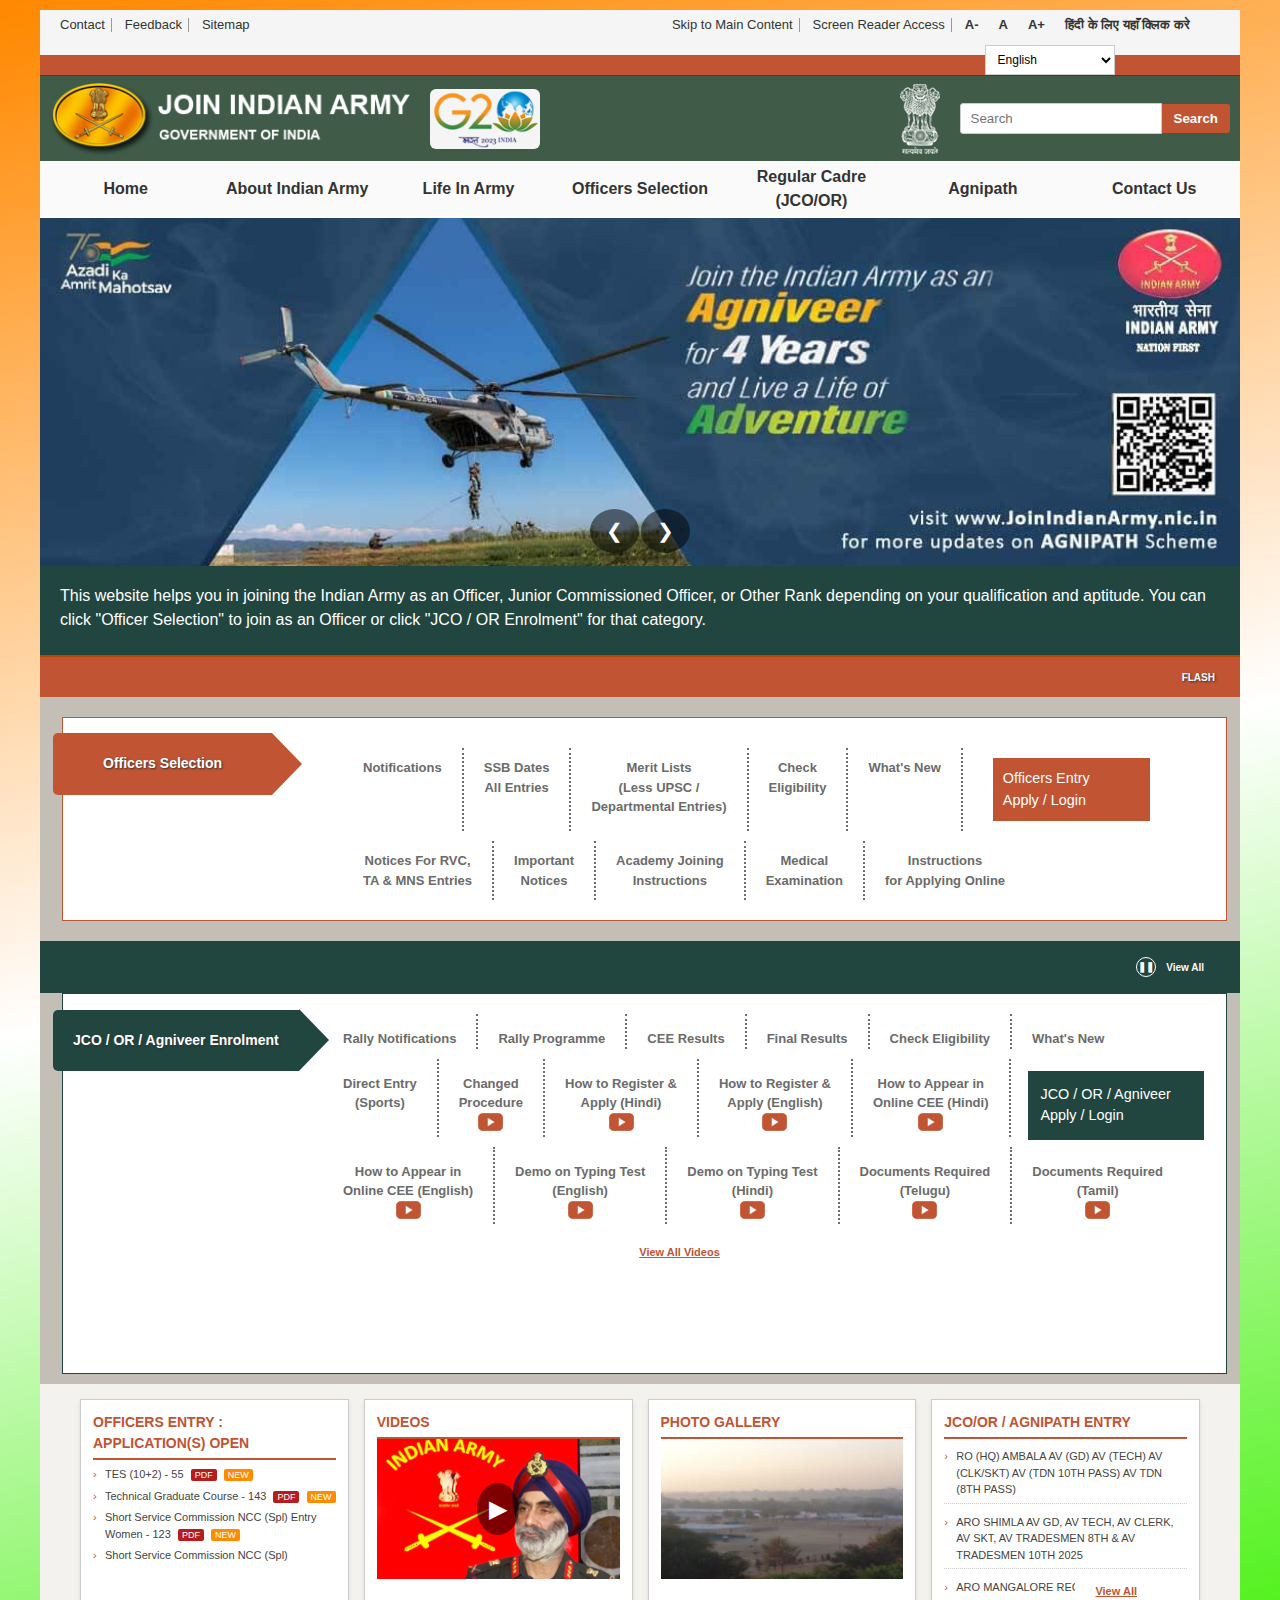
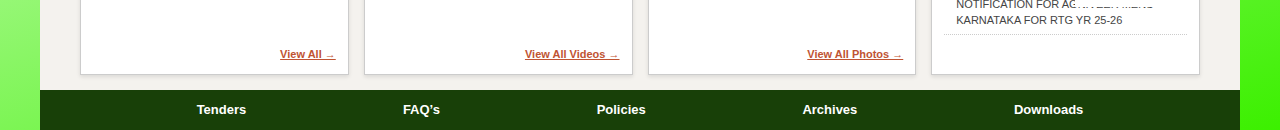
<file: index.html>
<!DOCTYPE html>
<html lang="en">
<head>
  <meta charset="UTF-8">
  <title>Join Indian Army</title>
  <link rel="stylesheet" href="./index.css">
  <script defer src="./index.js"></script>
</head>
<body>
  <div class="cont">
    <!-- ===== Top Bar ===== -->
    <div class="top-bar">
      <div class="left-links">
        <ul>
          <li>Contact</li>
          <li>Feedback</li>
          <li>Sitemap</li>
        </ul>
      </div>

      <div class="right-links">
        <ul>
          <li>Skip to Main Content</li>
          <li>Screen Reader Access</li>
          <li class="font-size no-divider">A-</li>
          <li class="font-size no-divider">A</li>
          <li class="font-size no-divider">A+</li>
          <li class="hindi-link no-divider">हिंदी के लिए यहाँ क्लिक करे</li>
        </ul>
      </div>
    </div>

    <!-- ===== Language Selector ===== -->
    <div class="language-select">
      <select>
        <option>English</option>
        <option>हिन्दी</option>
      </select>
    </div>

    <!-- ===== Header Banner ===== -->
    <div class="header-banner">
      <div class="banner-left">
        <img src="./images/armylogo.png" alt="Join Indian Army Logo" class="army-logo">
        <img src="../images/g-20-logo.png" alt="G20 Logo" class="g20">
      </div>

      <div class="banner-right">
        <img src="../images/emblem-logo.png" alt="Emblem Logo" class="emblem">
        <div class="search-container">
          <input type="text" placeholder="Search">
          <button>Search</button>
        </div>
      </div>
    </div>
<!-- ===== Navigation Bar ===== -->
<nav class="main-nav">
  <ul>
    <li><a href="#">Home</a></li>

    <li><a href="#">About Indian Army</a>
      <ul class="dropdown">
        <li><a href="#">How to Join</a></li>
        <li><a href="#">Gallantry Awards</a></li>
        <li><a href="#">The Ethos of Indian Army</a></li>
        <li><a href="#">Indian Army Site</a></li>
      </ul>
    </li>

    <li><a href="#">Life in Army</a>
      <ul class="dropdown">
        <li><a href="#">An Officer and A Gentleman</a></li>
        <li><a href="#">Live a Life Less Ordinary</a></li>
        <li><a href="#">Pay & Allowances for Officers</a></li>
        <li><a href="#">Pay & Allowances for JCO / OR as per 7th Pay Commission</a></li>
        <li><a href="#">What's New | Officers Selection</a></li>
      </ul>
    </li>

    <li><a href="#">Officers Selection</a>
      <ul class="dropdown">
        <li><a href="#">Entry Schemes Men</a></li>
        <li><a href="#">Entry Schemes Women</a></li>
        <li><a href="#">Medical Examination</a></li>
        <li><a href="#">Joining Instructions</a></li>
        <li><a href="#">Selection Centres ▸</a>
          <ul class="sub-dropdown">
            <li><a href="#">Selection Centre East, Allahabad</a></li>
            <li><a href="#">Selection Centre Central, Bhopal</a></li>
            <li><a href="#">Selection Centre South, Bangalore</a></li>
            <li><a href="#">Selection Centre North, Jalandhar</a></li>
          </ul>
        </li>
        <li><a href="#">Training Academies ▸</a>
          <ul class="sub-dropdown">
            <li><a href="#">NDA, Pune</a></li>
            <li><a href="#">IMA, Dehradun</a></li>
            <li><a href="#">OTA, Chennai</a></li>
            <li><a href="#">OTA, Gaya</a></li>
            <li><a href="#">CME, Pune</a></li>
            <li><a href="#">MCTE, Mhow</a></li>
            <li><a href="#">MCEME, Secunderabad</a></li>
          </ul>
        </li>
      </ul>
    

      <ul class="dropdown">
        <li><a href="#">Documents to be prepared before entering for Online Application</a></li>
        <li><a href="#">Important Notices</a></li>
        <li><a href="#">Military Nursing Service ▸</a>
          <ul class="sub-dropdown">
            <li><a href="#">Eligibility: Military Nursing Service</a></li>
          </ul>
        </li>
        <li><a href="#">Army Dental Corps ▸</a>
          <ul class="sub-dropdown">
            <li><a href="#">MERIT LIST SSC 2024</a></li>
            <li><a href="#">Army Dental Corps 2024</a></li>
            <li><a href="#">List of candidates shortlisted for interview SSC 2024</a></li>
          </ul>
        </li>
      </ul>
    </li>

    <li><a href="#">Regular Cadre (JCO/OR)</a>
      <ul class="dropdown">
        <li><a href="#">Eligibility</a></li>
        <li><a href="#">User Registration</a></li>
        <li><a href="#">Login / Apply Online</a></li>
        <li><a href="#">Rally Programme</a></li>
        <li><a href="#">Rally Notification</a></li>
        <li><a href="#">Online CEE Practice Test</a></li>
        <li><a href="#">Typing Test Practice</a></li>
        <li><a href="#">Eligibility Criteria for Regular Cadre</a></li>
      </ul>
    </li>

    <li><a href="#">Agnipath</a>
      <ul class="dropdown">
        <li><a href="#">Eligibility</a></li>
        <li><a href="#">User Registration</a></li>
        <li><a href="#">Eligibility Criteria for Agniveer Recruitment</a></li>
        <li><a href="#">Login In / Apply Online</a></li>
        <li><a href="#">Rally Programme</a></li>
        <li><a href="#">Rally Notification</a></li>
        <li><a href="#">Online CEE Practice Test</a></li>
        <li><a href="#">Typing Test Practice</a></li>
      </ul>
    </li>

    <li><a href="#">Contact Us</a></li>
  </ul>
</nav>


    <!-- ===== Slideshow Section ===== -->
    <div class="slideshow-container">
      <img id="image" src="./images/adventure.jpg" alt="Slideshow">
      <button class="prev" onclick="prevImage()">❮</button>
      <button class="next" onclick="nextImage()">❯</button>
    </div>

    <!-- ===== Intro Paragraph ===== -->
    <div class="para">
      <p>
        This website helps you in joining the Indian Army as an Officer, Junior Commissioned Officer, or Other Rank depending on your qualification and aptitude. 
        You can click "Officer Selection" to join as an Officer or click "JCO / OR Enrolment" for that category.
      </p>
    </div>
 <!-- ===== Flash News Scroller ===== -->
<div class="news-ticker">
  <div class="ticker-content">
    <p data-duplicate=" BSC NURSING COURSE 2025 FOR ADMISSION TO COLLEGES OF NURSING UNDER AFMS – THIRD ALLOTMENT LIST OF CANDIDATES HAS BEEN RELEASED. PDF | TES-55 COURSE: Online application for TES-55 course has been opened on 14 Oct 2025 at 1200 hrs and will close on 13 Nov 2025 at 1200 hrs. | REFER HON'BLE SUPREME COURT ORDER DATED 11 AUG 2025 REGARDING JAG ENTRY OF INDIAN ARMY. SELECTION AND INDUCTION OF JAG COURSES WILL HENCEFORTH BE DONE... PDF |">
      BSC NURSING COURSE 2025 FOR ADMISSION TO COLLEGES OF NURSING UNDER AFMS – THIRD ALLOTMENT LIST OF CANDIDATES HAS BEEN RELEASED. PDF | TES-55 COURSE: Online application for TES-55 course has been opened on 14 Oct 2025 at 1200 hrs and will close on 13 Nov 2025 at 1200 hrs. | REFER HON'BLE SUPREME COURT ORDER DATED 11 AUG 2025 REGARDING JAG ENTRY OF INDIAN ARMY. SELECTION AND INDUCTION OF JAG COURSES WILL HENCEFORTH BE DONE... PDF |
    </p>
  </div>
  <button class="flash-btn">FLASH</button>
</div>

    <!-- ===== Officer Selection Section ===== -->
    <div class="officer-section-bg">
      <div class="officer-selection-container">
        <div class="section-label">
          <span>Officers Selection</span>
          <div class="arrow"></div>
        </div>

        <div class="Officer-selection">
          <ul class="alignTop">
            <li><a href="#">Notifications</a></li>
            <li><a href="#">SSB Dates<br>All Entries</a></li>
            <li><a href="#">Merit Lists<br>(Less UPSC /<br> Departmental Entries)</a></li>
            <li><a href="#">Check<br>Eligibility</a></li>
            <li><a href="#">What's New</a></li>
            <li><a href="#" class="btnApply"><span class="applyLink">Officers Entry<br>Apply / Login</span></a></li>
          </ul>

          <ul class="alignBottom">
            <li><a href="#">Notices For RVC,<br>TA & MNS Entries</a></li>
            <li><a href="#">Important<br>Notices</a></li>
            <li><a href="#">Academy Joining<br>Instructions</a></li>
            <li><a href="#">Medical<br>Examination</a></li>
            <li><a href="#">Instructions<br>for Applying Online</a></li>
          </ul>
        </div>
      </div>
    </div>

 

    <!-- ===== Officer View All Section ===== -->
    <div class="officer-viewall-section">
      
      <button class="viewAllOfficerBtn">
        <span class="pause-icon"></span> View All
      </button>
    </div>


    <!-- ===== Enrolment Section ===== -->
    <div class="enrolment-section-bg">
      <div class="enrolment-container">
        <!-- Top green line -->
        <div class="top-green-line"></div>

        <!-- Section label -->
        <div class="section-label-green">
          <span>JCO / OR / Agniveer Enrolment</span>
          <div class="arrow"></div>
        </div>

        <!-- Main Enrolment Section -->
        <div class="Enrolment-selection">
          <!-- Line 1 -->
          <ul class="enrolment-line">
            <li><a href="#">Rally Notifications</a></li>
            <li><a href="#">Rally Programme</a></li>
            <li><a href="#">CEE Results</a></li>
            <li><a href="#">Final Results</a></li>
            <li><a href="#">Check Eligibility</a></li>
            <li><a href="#">What's New</a></li>
          </ul>

          <!-- Line 2 -->
          <ul class="enrolment-line">
            <li><a href="#">Direct Entry<br>(Sports)</a></li>
            <li><a href="#">Changed <br> Procedure <br><img src="../images/video-icon.png" alt=""></a></li>
            <li><a href="#">How to Register &<br>Apply (Hindi)<br><img src="../images/video-icon.png" alt=""></a></li>
            <li><a href="#">How to Register &<br>Apply (English)<br><img src="../images/video-icon.png" alt=""></a></li>
            <li><a href="#">How to Appear in<br>Online CEE (Hindi)<br><img src="../images/video-icon.png" alt=""></a></li>
            <li><a href="#" class="btnApplyGreen"><span class="applyLink">JCO / OR / Agniveer<br>Apply / Login</span></a></li>
          </ul>

          <!-- Line 3 -->
          <ul class="enrolment-line">
            <li><a href="#">How to Appear in<br>Online CEE (English)<br><img src="../images/video-icon.png" alt=""></a></li>
            <li><a href="#">Demo on Typing Test<br>(English)<br><img src="../images/video-icon.png" alt=""></a></li>
            <li><a href="#">Demo on Typing Test<br>(Hindi)<br><img src="../images/video-icon.png" alt=""></a></li>
            <li><a href="#">Documents Required<br>(Telugu)<br><img src="../images/video-icon.png" alt=""></a></li>
            <li><a href="#">Documents Required<br>(Tamil)<br><img src="../images/video-icon.png" alt=""></a></li>
          </ul>

          <button class="viewAllBtn">View All Videos</button>
        </div>
      </div>
    </div>

    <!-- ===== Section: Entry & Media ===== -->
<section class="entry-section">
  <div class="entry-card">
    <h3>Officers Entry : <span>Application(s) Open</span></h3>
    <ul>
      <li>TES (10+2) - 55 <span class="pdf">PDF</span> <span class="new">NEW</span></li>
      <li>Technical Graduate Course - 143 <span class="pdf">PDF</span> <span class="new">NEW</span></li>
      <li>Short Service Commission NCC (Spl) Entry Women - 123 <span class="pdf">PDF</span> <span class="new">NEW</span></li>
      <li>Short Service Commission NCC (Spl)</li>
    </ul>
    <a href="#" class="view-all">View All →</a>
  </div>

  <div class="entry-card">
    <h3>Videos</h3>
      <div class="video-thumb">
        <img id="videoThumb" src="images/videos/1_video-thumb.png" alt="Video">
        <div class="play-btn">▶</div>
      </div>
    <a href="#" class="view-all">View All Videos →</a>
  </div>

   <!-- ===== Slideshow Section ===== -->


  <div class="entry-card">
    <h3>Photo Gallery</h3>
    <div class="photo-thumb">
       <img id="photoThumb" src="images/photos/1.png" alt="Photo">
    </div>
    <a href="#" class="view-all">View All Photos →</a>
  </div>
<div class="entry-card">
  <h3>JCO/OR / AGNIPATH ENTRY</h3>
  
  <div class="scrolling-notifications">
    <ul>
      <li>RO (HQ) AMBALA AV (GD) AV (TECH) AV (CLK/SKT) AV (TDN 10TH PASS) AV TDN (8TH PASS)</li>
      <li>ARO SHIMLA AV GD, AV TECH, AV CLERK, AV SKT, AV TRADESMEN 8TH & AV TRADESMEN 10TH 2025</li>
      <li>ARO MANGALORE RECT RALLY NOTIFICATION FOR AGNIVEER MENS KARNATAKA FOR RTG YR 25-26</li>
      <li>ZRO CHENNAI NOTIFICATION FOR AGNIVEER WMP RECRUITING YEAR 2025-26</li>
      <li>NOTIFICATION RECRUITING OFFICE (HQ) CHENNAI FOR AGNIVEER FOR RECRUITMENT YEAR 2025-26</li>
      <li>AGNIVEER ARMY RECRUITMENT NOTIFICATION ARO SECUNDERABAD</li>
      <li>GRD GHOOM RALLY NOTIFICATION 2025-26</li>
      <li>IRO DELHI RECRUITMENT NOTIFICATION FOR AGNIVEER INTAKE (WOMEN CMP) 2025-26</li>
      <li>ZRO JAIPUR AGNIVEER WOMEN MP NOTIFICATION 2025-26</li>
      <li>ZRO JAIPUR, ARO JODHPUR AGNIVEER GD, TECH, CLK/SKT, TDN 10TH AND 8TH PASS</li>
      <li>ZRO JAIPUR, ARO KOTA AGNIVEER GD, TECH, CLK/SKT, TDN 10TH AND 8TH PASS</li>
      <li>RALLY NOTIFICATION ZRO JALANDHAR, ARO LUDHIANA FOR THE RTG YR 2025-26</li>
      <li>ARO BERHAMPORE WB AGNIVEER MALE ALL CATEGORY RECRUITMENT NOTIFICATION 2025-26</li>
      <li>ARO SILIGURI WB AGNIVEER MALE ALL CATEGORY RECRUITMENT NOTIFICATION 2025-26</li>
      <li>ARO VARANASI RECRUITMENT NOTIFICATION FOR AGNIVEER MEN 2025-26</li>
      <li>RECRUITMENT NOTIFICATION ARMY RECRUITING OFFICE KOLHAPUR 2025-26</li>
      <li>FINAL RALLY NOTIFICATION (MEN) 2025-26 BY ARO RANGAPAHAR (MANIPUR)</li>
    </ul>
  </div>

  <button class="viewAllBtn">View All</button>
</div>

</section>

<!-- ===== Bottom Green Navigation Bar ===== -->
<nav class="bottom-nav">
  <a href="#">Tenders</a>
  <a href="#">FAQ’s</a>
  <a href="#">Policies</a>
  <a href="#">Archives</a>
  <a href="#">Downloads</a>
</nav>

  </div>
</body>
</html>
</file>
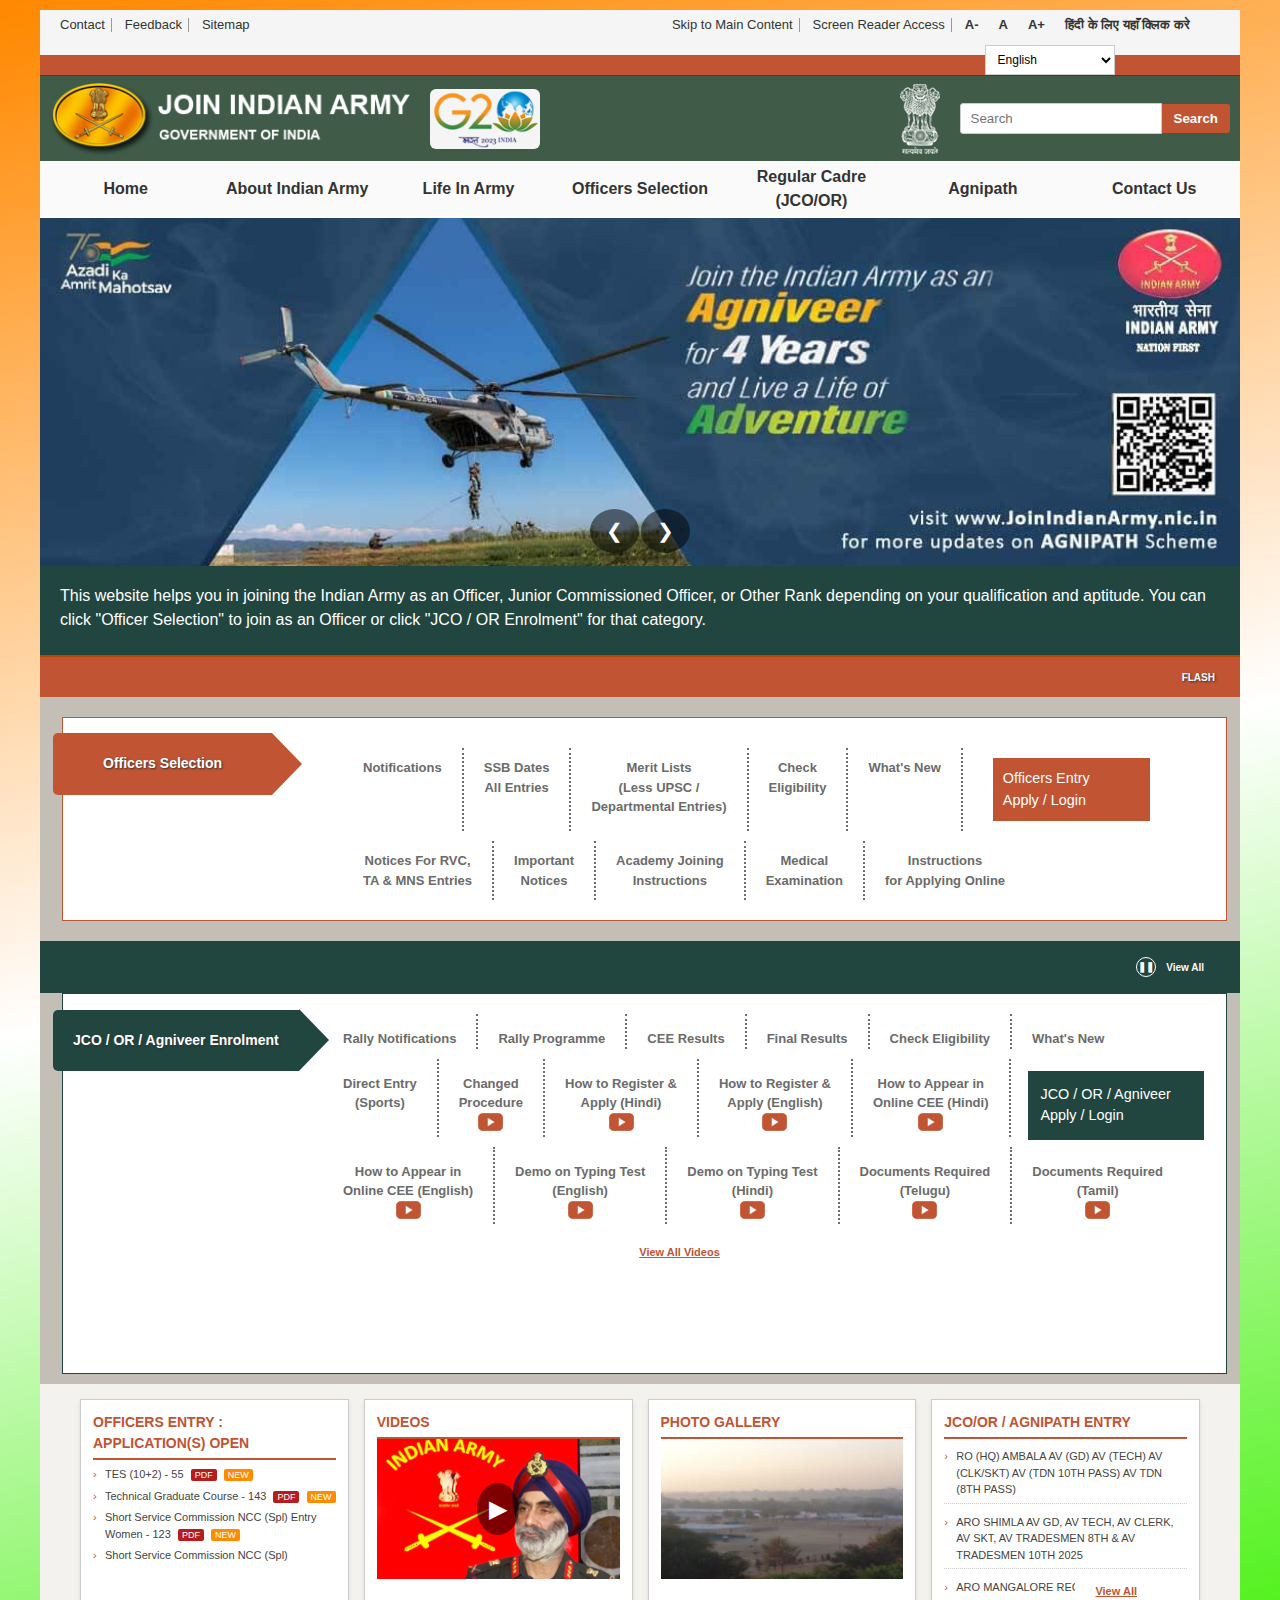
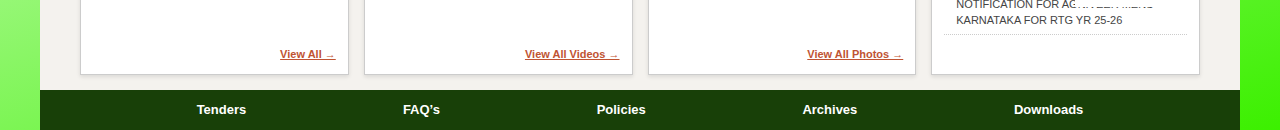
<file: joinIndianArmy/html/joinIndianArmy.html>
<!DOCTYPE html>
<html lang="en">
<head>
  <meta charset="UTF-8">
  <title>Join Indian Army</title>
  <link rel="stylesheet" href="../css/joinIndianArmy.css">
  <script defer src="../javaScript/joinIndianArmyJS.js"></script>
</head>
<body>
  <div class="cont">
    <!-- ===== Top Bar ===== -->
    <div class="top-bar">
      <div class="left-links">
        <ul>
          <li>Contact</li>
          <li>Feedback</li>
          <li>Sitemap</li>
        </ul>
      </div>

      <div class="right-links">
        <ul>
          <li>Skip to Main Content</li>
          <li>Screen Reader Access</li>
          <li class="font-size no-divider">A-</li>
          <li class="font-size no-divider">A</li>
          <li class="font-size no-divider">A+</li>
          <li class="hindi-link no-divider">हिंदी के लिए यहाँ क्लिक करे</li>
        </ul>
      </div>
    </div>

    <!-- ===== Language Selector ===== -->
    <div class="language-select">
      <select>
        <option>English</option>
        <option>हिन्दी</option>
      </select>
    </div>

    <!-- ===== Header Banner ===== -->
    <div class="header-banner">
      <div class="banner-left">
        <img src="../images/armylogo.png" alt="Join Indian Army Logo" class="army-logo">
        <img src="../images/g-20-logo.png" alt="G20 Logo" class="g20">
      </div>

      <div class="banner-right">
        <img src="../images/emblem-logo.png" alt="Emblem Logo" class="emblem">
        <div class="search-container">
          <input type="text" placeholder="Search">
          <button>Search</button>
        </div>
      </div>
    </div>
<!-- ===== Navigation Bar ===== -->
<nav class="main-nav">
  <ul>
    <li><a href="#">Home</a></li>

    <li><a href="#">About Indian Army</a>
      <ul class="dropdown">
        <li><a href="#">How to Join</a></li>
        <li><a href="#">Gallantry Awards</a></li>
        <li><a href="#">The Ethos of Indian Army</a></li>
        <li><a href="#">Indian Army Site</a></li>
      </ul>
    </li>

    <li><a href="#">Life in Army</a>
      <ul class="dropdown">
        <li><a href="#">An Officer and A Gentleman</a></li>
        <li><a href="#">Live a Life Less Ordinary</a></li>
        <li><a href="#">Pay & Allowances for Officers</a></li>
        <li><a href="#">Pay & Allowances for JCO / OR as per 7th Pay Commission</a></li>
        <li><a href="#">What's New | Officers Selection</a></li>
      </ul>
    </li>

    <li><a href="#">Officers Selection</a>
      <ul class="dropdown">
        <li><a href="#">Entry Schemes Men</a></li>
        <li><a href="#">Entry Schemes Women</a></li>
        <li><a href="#">Medical Examination</a></li>
        <li><a href="#">Joining Instructions</a></li>
        <li><a href="#">Selection Centres ▸</a>
          <ul class="sub-dropdown">
            <li><a href="#">Selection Centre East, Allahabad</a></li>
            <li><a href="#">Selection Centre Central, Bhopal</a></li>
            <li><a href="#">Selection Centre South, Bangalore</a></li>
            <li><a href="#">Selection Centre North, Jalandhar</a></li>
          </ul>
        </li>
        <li><a href="#">Training Academies ▸</a>
          <ul class="sub-dropdown">
            <li><a href="#">NDA, Pune</a></li>
            <li><a href="#">IMA, Dehradun</a></li>
            <li><a href="#">OTA, Chennai</a></li>
            <li><a href="#">OTA, Gaya</a></li>
            <li><a href="#">CME, Pune</a></li>
            <li><a href="#">MCTE, Mhow</a></li>
            <li><a href="#">MCEME, Secunderabad</a></li>
          </ul>
        </li>
      </ul>
    

      <ul class="dropdown">
        <li><a href="#">Documents to be prepared before entering for Online Application</a></li>
        <li><a href="#">Important Notices</a></li>
        <li><a href="#">Military Nursing Service ▸</a>
          <ul class="sub-dropdown">
            <li><a href="#">Eligibility: Military Nursing Service</a></li>
          </ul>
        </li>
        <li><a href="#">Army Dental Corps ▸</a>
          <ul class="sub-dropdown">
            <li><a href="#">MERIT LIST SSC 2024</a></li>
            <li><a href="#">Army Dental Corps 2024</a></li>
            <li><a href="#">List of candidates shortlisted for interview SSC 2024</a></li>
          </ul>
        </li>
      </ul>
    </li>

    <li><a href="#">Regular Cadre (JCO/OR)</a>
      <ul class="dropdown">
        <li><a href="#">Eligibility</a></li>
        <li><a href="#">User Registration</a></li>
        <li><a href="#">Login / Apply Online</a></li>
        <li><a href="#">Rally Programme</a></li>
        <li><a href="#">Rally Notification</a></li>
        <li><a href="#">Online CEE Practice Test</a></li>
        <li><a href="#">Typing Test Practice</a></li>
        <li><a href="#">Eligibility Criteria for Regular Cadre</a></li>
      </ul>
    </li>

    <li><a href="#">Agnipath</a>
      <ul class="dropdown">
        <li><a href="#">Eligibility</a></li>
        <li><a href="#">User Registration</a></li>
        <li><a href="#">Eligibility Criteria for Agniveer Recruitment</a></li>
        <li><a href="#">Login In / Apply Online</a></li>
        <li><a href="#">Rally Programme</a></li>
        <li><a href="#">Rally Notification</a></li>
        <li><a href="#">Online CEE Practice Test</a></li>
        <li><a href="#">Typing Test Practice</a></li>
      </ul>
    </li>

    <li><a href="#">Contact Us</a></li>
  </ul>
</nav>


    <!-- ===== Slideshow Section ===== -->
    <div class="slideshow-container">
      <img id="image" src="../images/adventure.jpg" alt="Slideshow">
      <button class="prev" onclick="prevImage()">❮</button>
      <button class="next" onclick="nextImage()">❯</button>
    </div>

    <!-- ===== Intro Paragraph ===== -->
    <div class="para">
      <p>
        This website helps you in joining the Indian Army as an Officer, Junior Commissioned Officer, or Other Rank depending on your qualification and aptitude. 
        You can click "Officer Selection" to join as an Officer or click "JCO / OR Enrolment" for that category.
      </p>
    </div>
 <!-- ===== Flash News Scroller ===== -->
<div class="news-ticker">
  <div class="ticker-content">
    <p data-duplicate=" BSC NURSING COURSE 2025 FOR ADMISSION TO COLLEGES OF NURSING UNDER AFMS – THIRD ALLOTMENT LIST OF CANDIDATES HAS BEEN RELEASED. PDF | TES-55 COURSE: Online application for TES-55 course has been opened on 14 Oct 2025 at 1200 hrs and will close on 13 Nov 2025 at 1200 hrs. | REFER HON'BLE SUPREME COURT ORDER DATED 11 AUG 2025 REGARDING JAG ENTRY OF INDIAN ARMY. SELECTION AND INDUCTION OF JAG COURSES WILL HENCEFORTH BE DONE... PDF |">
      BSC NURSING COURSE 2025 FOR ADMISSION TO COLLEGES OF NURSING UNDER AFMS – THIRD ALLOTMENT LIST OF CANDIDATES HAS BEEN RELEASED. PDF | TES-55 COURSE: Online application for TES-55 course has been opened on 14 Oct 2025 at 1200 hrs and will close on 13 Nov 2025 at 1200 hrs. | REFER HON'BLE SUPREME COURT ORDER DATED 11 AUG 2025 REGARDING JAG ENTRY OF INDIAN ARMY. SELECTION AND INDUCTION OF JAG COURSES WILL HENCEFORTH BE DONE... PDF |
    </p>
  </div>
  <button class="flash-btn">FLASH</button>
</div>

    <!-- ===== Officer Selection Section ===== -->
    <div class="officer-section-bg">
      <div class="officer-selection-container">
        <div class="section-label">
          <span>Officers Selection</span>
          <div class="arrow"></div>
        </div>

        <div class="Officer-selection">
          <ul class="alignTop">
            <li><a href="#">Notifications</a></li>
            <li><a href="#">SSB Dates<br>All Entries</a></li>
            <li><a href="#">Merit Lists<br>(Less UPSC /<br> Departmental Entries)</a></li>
            <li><a href="#">Check<br>Eligibility</a></li>
            <li><a href="#">What's New</a></li>
            <li><a href="#" class="btnApply"><span class="applyLink">Officers Entry<br>Apply / Login</span></a></li>
          </ul>

          <ul class="alignBottom">
            <li><a href="#">Notices For RVC,<br>TA & MNS Entries</a></li>
            <li><a href="#">Important<br>Notices</a></li>
            <li><a href="#">Academy Joining<br>Instructions</a></li>
            <li><a href="#">Medical<br>Examination</a></li>
            <li><a href="#">Instructions<br>for Applying Online</a></li>
          </ul>
        </div>
      </div>
    </div>

 

    <!-- ===== Officer View All Section ===== -->
    <div class="officer-viewall-section">
      
      <button class="viewAllOfficerBtn">
        <span class="pause-icon"></span> View All
      </button>
    </div>


    <!-- ===== Enrolment Section ===== -->
    <div class="enrolment-section-bg">
      <div class="enrolment-container">
        <!-- Top green line -->
        <div class="top-green-line"></div>

        <!-- Section label -->
        <div class="section-label-green">
          <span>JCO / OR / Agniveer Enrolment</span>
          <div class="arrow"></div>
        </div>

        <!-- Main Enrolment Section -->
        <div class="Enrolment-selection">
          <!-- Line 1 -->
          <ul class="enrolment-line">
            <li><a href="#">Rally Notifications</a></li>
            <li><a href="#">Rally Programme</a></li>
            <li><a href="#">CEE Results</a></li>
            <li><a href="#">Final Results</a></li>
            <li><a href="#">Check Eligibility</a></li>
            <li><a href="#">What's New</a></li>
          </ul>

          <!-- Line 2 -->
          <ul class="enrolment-line">
            <li><a href="#">Direct Entry<br>(Sports)</a></li>
            <li><a href="#">Changed <br> Procedure <br><img src="../images/video-icon.png" alt=""></a></li>
            <li><a href="#">How to Register &<br>Apply (Hindi)<br><img src="../images/video-icon.png" alt=""></a></li>
            <li><a href="#">How to Register &<br>Apply (English)<br><img src="../images/video-icon.png" alt=""></a></li>
            <li><a href="#">How to Appear in<br>Online CEE (Hindi)<br><img src="../images/video-icon.png" alt=""></a></li>
            <li><a href="#" class="btnApplyGreen"><span class="applyLink">JCO / OR / Agniveer<br>Apply / Login</span></a></li>
          </ul>

          <!-- Line 3 -->
          <ul class="enrolment-line">
            <li><a href="#">How to Appear in<br>Online CEE (English)<br><img src="../images/video-icon.png" alt=""></a></li>
            <li><a href="#">Demo on Typing Test<br>(English)<br><img src="../images/video-icon.png" alt=""></a></li>
            <li><a href="#">Demo on Typing Test<br>(Hindi)<br><img src="../images/video-icon.png" alt=""></a></li>
            <li><a href="#">Documents Required<br>(Telugu)<br><img src="../images/video-icon.png" alt=""></a></li>
            <li><a href="#">Documents Required<br>(Tamil)<br><img src="../images/video-icon.png" alt=""></a></li>
          </ul>

          <button class="viewAllBtn">View All Videos</button>
        </div>
      </div>
    </div>

    <!-- ===== Section: Entry & Media ===== -->
<section class="entry-section">
  <div class="entry-card">
    <h3>Officers Entry : <span>Application(s) Open</span></h3>
    <ul>
      <li>TES (10+2) - 55 <span class="pdf">PDF</span> <span class="new">NEW</span></li>
      <li>Technical Graduate Course - 143 <span class="pdf">PDF</span> <span class="new">NEW</span></li>
      <li>Short Service Commission NCC (Spl) Entry Women - 123 <span class="pdf">PDF</span> <span class="new">NEW</span></li>
      <li>Short Service Commission NCC (Spl)</li>
    </ul>
    <a href="#" class="view-all">View All →</a>
  </div>

  <div class="entry-card">
    <h3>Videos</h3>
    <div class="video-thumb">
      <img src="../images/videos/1_video-thumb.png" alt="Video">
      <div class="play-btn">▶</div>
    </div>
    <a href="#" class="view-all">View All Videos →</a>
  </div>

  <div class="entry-card">
    <h3>Photo Gallery</h3>
    <div class="photo-thumb">
      <img src="../images/photos/1.png" alt="Photo">
    </div>
    <a href="#" class="view-all">View All Photos →</a>
  </div>
<div class="entry-card">
  <h3>JCO/OR / AGNIPATH ENTRY</h3>
  
  <div class="scrolling-notifications">
    <ul>
      <li>RO (HQ) AMBALA AV (GD) AV (TECH) AV (CLK/SKT) AV (TDN 10TH PASS) AV TDN (8TH PASS)</li>
      <li>ARO SHIMLA AV GD, AV TECH, AV CLERK, AV SKT, AV TRADESMEN 8TH & AV TRADESMEN 10TH 2025</li>
      <li>ARO MANGALORE RECT RALLY NOTIFICATION FOR AGNIVEER MENS KARNATAKA FOR RTG YR 25-26</li>
      <li>ZRO CHENNAI NOTIFICATION FOR AGNIVEER WMP RECRUITING YEAR 2025-26</li>
      <li>NOTIFICATION RECRUITING OFFICE (HQ) CHENNAI FOR AGNIVEER FOR RECRUITMENT YEAR 2025-26</li>
      <li>AGNIVEER ARMY RECRUITMENT NOTIFICATION ARO SECUNDERABAD</li>
      <li>GRD GHOOM RALLY NOTIFICATION 2025-26</li>
      <li>IRO DELHI RECRUITMENT NOTIFICATION FOR AGNIVEER INTAKE (WOMEN CMP) 2025-26</li>
      <li>ZRO JAIPUR AGNIVEER WOMEN MP NOTIFICATION 2025-26</li>
      <li>ZRO JAIPUR, ARO JODHPUR AGNIVEER GD, TECH, CLK/SKT, TDN 10TH AND 8TH PASS</li>
      <li>ZRO JAIPUR, ARO KOTA AGNIVEER GD, TECH, CLK/SKT, TDN 10TH AND 8TH PASS</li>
      <li>RALLY NOTIFICATION ZRO JALANDHAR, ARO LUDHIANA FOR THE RTG YR 2025-26</li>
      <li>ARO BERHAMPORE WB AGNIVEER MALE ALL CATEGORY RECRUITMENT NOTIFICATION 2025-26</li>
      <li>ARO SILIGURI WB AGNIVEER MALE ALL CATEGORY RECRUITMENT NOTIFICATION 2025-26</li>
      <li>ARO VARANASI RECRUITMENT NOTIFICATION FOR AGNIVEER MEN 2025-26</li>
      <li>RECRUITMENT NOTIFICATION ARMY RECRUITING OFFICE KOLHAPUR 2025-26</li>
      <li>FINAL RALLY NOTIFICATION (MEN) 2025-26 BY ARO RANGAPAHAR (MANIPUR)</li>
    </ul>
  </div>

  <button class="viewAllBtn">View All</button>
</div>

</section>

<!-- ===== Bottom Green Navigation Bar ===== -->
<nav class="bottom-nav">
  <a href="#">Tenders</a>
  <a href="#">FAQ’s</a>
  <a href="#">Policies</a>
  <a href="#">Archives</a>
  <a href="#">Downloads</a>
</nav>

  </div>
</body>
</html>
</file>
<file: index.css>
/* ===== Page Background ===== */
html, body {
  height: max-content;
  margin: 0;
  font-family: Arial, Helvetica, sans-serif;
  background: linear-gradient(165deg, rgba(255,136,0,1) 0%, rgba(255,255,255,1) 50%, rgba(60,240,0,1) 100%);
}
.cont {
  margin: 0 auto;
  max-width: 1200px;
  padding: 0 20px;
  line-height: 1.5;
}
/* ===== Top Bar ===== */
.top-bar {
  margin-top: 10px ;
  background-color: #f5f5f5;
  height: 45px;
  display: flex;
  justify-content: space-between;
  align-items: normal;
  padding: -0px 40px;
  border-bottom: 20px solid  #c05433;
}

.top-bar ul {
  list-style: none;
  margin-left: -30px;
  margin-top: 5px;
  padding: 0;
  display: flex;
  align-items: center;
}

.top-bar ul li {
  margin: 0 10px;
  position: relative;
  cursor: pointer;
  color: #333;
  font-size: small;
}

.top-bar ul li:not(:last-child):not(.no-divider)::after {
  content: "";
  position: absolute;
  right: -7px;
  top: 50%;
  transform: translateY(-50%);
  height: 14px;
  width: 1px;
  background-color: #999;
}

.top-bar ul li:hover {
  text-decoration: underline;
  color: #c05433;
}

.font-size, .hindi-link {
  font-size: 14px;
  font-weight: bold;
}

/* ===== Language Select ===== */
.language-select {
  position: absolute;
  top: 45px;
  left: 82%;
  transform: translateX(-50%);
  z-index: auto;
}

.language-select select {
  padding: 6px 60px 6px 8px;
  border: 1px solid #ccc;
  background-color: white;
  cursor: pointer;
  font-size: 12px;
  text-align: left;
}

/* ===== Header Banner ===== */
.header-banner {
  background-color: #405c48;
  display: flex;
  justify-content: space-between;
  align-items: center;
  padding: 5px 10px;
  color: white;
  border-top: 1px solid #2f4637;
}

.banner-left {
  display: flex;
  align-items: center;
}

.army-logo {
  height: 75px;
  margin-right: 20px;
}

.g20 {
  height: 60px;
  background-color: #f5f5f5;
  border-radius: 6px;
}

.banner-right {
  display: flex;
  align-items: center;
  gap: 20px;
}

.emblem {
  height: 70px;
  border-radius: 6px;
}

.search-container {
  display: flex;
  align-items: center;
}

.search-container input {
  padding: 7px 10px;
  border: 1px solid #ccc;
  border-radius: 3px 0 0 3px;
  outline: none;
  width: 180px;
}

.search-container button {
  padding: 7px 12px;
  background-color: #c05433;
  color: white;
  border: none;
  border-radius: 0 3px 3px 0;
  cursor: pointer;
  font-weight: bold;
}

.search-container button:hover {
  background-color:  #c05433;
}








/* ===== MAIN NAVIGATION BAR ===== */
.main-nav {
  position: relative;
  width: 100%;
  background-color: #FAFAFA;
  display: flex;
  justify-content: center;
  align-items: center;
  height: 55px;
  z-index: 1000;

  
  box-sizing: border-box;
}

/* Navigation List */
.main-nav ul {
  list-style: none;
  margin: 0;
  padding: 0;
  display: flex;
  justify-content: space-evenly; /* evenly distributed */
  align-items: center;
  width: 100%; /* full-width alignment */
}

/* Nav Items */
.main-nav > ul > li {
  position: relative;
  flex: 1; /* equal width for each item */
  text-align: center;
}

/* Nav Links */
.main-nav a {
  color: #333;
  text-decoration: none;
  display: block;
  padding: 16px 0;
  font-weight: 600;
  font-size: 16px; /* slightly larger font */
  text-transform: capitalize;
  border-radius: 4px;
  transition: all 0.3s ease;
}

/* Hover Effect on Main Links */
.main-nav > ul > li:hover > a {
  background-color: #8D3419;
  color: #fff;
}

/* ===== DROPDOWN MENU ===== */
.dropdown {
  position: absolute;
  top: 100%; /* appears directly below main item */
  left: 0;
  width: 100%; /* perfectly matches parent width */
  background-color: #8D3419;
  border-top: 3px solid #8D3419;
  border-radius: 0 0 6px 6px;
  box-shadow: 0 3px 10px rgba(0, 0, 0, 0.1);
  display: none; /* hidden by default */
  flex-direction: column;
  opacity: 0;
  visibility: hidden;
  transition: opacity 0.25s ease, visibility 0.25s ease;
  z-index: 999;
}

/* Dropdown Items */
.dropdown a {
  padding: 12px 0;
  color: #333;
  font-size: 14px;
  font-weight: 500;
  display: block;
  transition: all 0.3s ease;
}

/* Hover effect inside dropdown */
.dropdown a:hover {
  background-color: #AE4424;
  color: #fff;
}

/* Show Dropdown on Hover */
.main-nav li:hover > .dropdown {
  display: flex;
  opacity: 1;
  visibility: visible;
}

/* ===== RESPONSIVE NAVIGATION ===== */
@media (max-width: 900px) {
  .main-nav {
    flex-direction: column;
    height: auto;
  }

  .main-nav ul {
    flex-direction: column;
    width: 100%;
  }

  .main-nav li {
    width: 100%;
  }

  .main-nav a {
    padding: 14px 15px;
    text-align: left;
  }

  .dropdown {
    position: static;
    box-shadow: none;
    border: none;
    opacity: 1;
    visibility: visible;
    display: none;
  }

  .main-nav li:hover > .dropdown {
    display: block;
  }
}










/* ===== SLIDESHOW SECTION ===== */
.slideshow-container {
  width: 100%;
  height: 350px;
  overflow: hidden;
  position: relative;
  background-color: #f5f5f5;
  border-top: 2px solid #fff;
  box-sizing: border-box;
}

.slideshow-container img {
  width: 100%;
  height: 100%;
  object-fit: cover;
  transition: opacity 1s ease-in-out;
  cursor: pointer;
}

/* Slideshow Arrows */
.prev,
.next {
  position: absolute;
  top: 90%;
  transform: translateY(-50%);
  background-color: rgba(0, 0, 0, 0.5);
  color: white;
  border: none;
  padding: 10px 16px;
  cursor: pointer;
  border-radius: 50%;
  font-size: 20px;
  user-select: none;
  transition: background-color 0.3s;
}

.prev:hover,
.next:hover {
  background-color: rgba(0, 0, 0, 0.8);
}

.prev {
  left: 550px;
}

.next {
  right: 550px;
}

/* Responsive slideshow */
@media (max-width: 768px) {
  .slideshow-container {
    height: 220px;
  }

  .prev,
  .next {
    padding: 8px 12px;
    font-size: 16px;
  }
}


/* ===== Base & Utility Styles ===== */
.para {
  background-color: #21463f;;
  height: 85px;
  color: white;
  padding: 2px 2px 2px 20px;
  font-size: 16px;
  line-height: 1.5;
  position: relative;
  
}

/* ===== Flash News Scroller ===== */
.news-ticker {
  display: flex;
  align-items: center;
  justify-content: space-between;
  background: #c05433; /* orange shade */
  color: white;
  overflow: hidden;
  position: relative;
  height: 40px;
  border-top: 2px solid #b54700;
  padding: 0 15px;
}

/* ===== Scrolling News Text ===== */
.ticker-content {
  flex: 1;
  overflow: hidden;
  white-space: nowrap;
  position: relative;
}

.ticker-content p {
  display: inline-block;
  padding-left: 100%;
  animation: scroll-left 60s linear infinite;
  margin: 0;
  font-size: 13px;
}

/* Duplicate for seamless scroll */
.ticker-content p::after {
  content: attr(data-duplicate);
  padding-left: 80px;
}

/* Smooth continuous scroll */
@keyframes scroll-left {
  0% {
    transform: translateX(0);
  }
  100% {
    transform: translateX(-50%);
  }
}

/* Pause on hover */
.ticker-content:hover p {
  animation-play-state: paused;
}

/* ===== Flash Button (Right-aligned) ===== */
.flash-btn {
  background: none;
  border: none;
  color: #fff;
  font-weight: bold;
  font-size: 10px;
  cursor: pointer;
  padding: 0 10px;
  text-shadow: 1px 1px 2px #333;
  flex-shrink: 0; /* keeps it fixed on right */
}

.flash-btn:hover {
  text-decoration: underline;
}

/* ===== Responsive ===== */
@media (max-width: 768px) {
  .news-ticker {
    flex-direction: column;
    align-items: flex-start;
    height: auto;
    padding: 10px;
  }

  .flash-btn {
    align-self: flex-end;
    margin-top: 5px;
  }

  .ticker-content p {
    font-size: 12px;
    animation-duration: 40s;
  }
}


/* ===== Outer biscuit background ===== */
.officer-section-bg {
  background-color: #c3bfb6; /* biscuit color */
  padding: 20px 20px 20px 10px; /* removed extra bottom padding */
}

/* ===== Inner white container ===== */
.officer-selection-container {
  background-color: #fff;
  width: 90%;
  position: relative;
  margin-left: 12px; /* shift container to the right */
  padding-top: 20px;
  padding-right: 0px;
  padding-bottom: 20px; /* no extra space at bottom */
  padding-left: 110px;
  border: 1px solid #c05433;   /* ✅ thin gray border on all sides */
   /* ensures clean bottom edge */
}

/* ===== Orange arrow label ===== */
.section-label {
  position: absolute;
  top: 15px;
  left: -10px;
  display: flex;
  justify-content: flex-start;
  
}

.section-label span {
  background-color:  #c05433;
  color: #fff;
  padding: 20px 50px;
  font-weight: bold;
  font-size: 14px;
  border-top-left-radius: 5px;
  border-bottom-left-radius: 5px;
  text-shadow: 1px 1px 2px #333;
}

.section-label .arrow {
  width: 0;
  height: 0;
  border-top: 31px solid transparent;
  border-bottom: 31px solid transparent;
  border-left: 30px solid  #c05433;
}

/* ===== Officer Selection Section ===== */
.Officer-selection {
  text-align: center;
  font-family: Arial, sans-serif;
  margin: 0px 10px 0px 80px; /* removed top & bottom margins to avoid extra space */
  padding: 0px 10px 0px 80px ;
}

/* ===== Shared styles for both lists ===== */
.Officer-selection ul {
  display: flex;
  flex-wrap: nowrap; 
  justify-content: flex-start;
  list-style: none;
  margin: 10px 0 0 10px; /* replaces transform for layout-safe lift */
  padding: 0;
}

/* ===== List items ===== */
.Officer-selection ul li {
  padding: 10px 20px;
  border-right: 2px dotted #6e6c6c; /* dotted line only right side */
  font-weight: bold;
  font-size: 13px;
  color: #a2a0a0;
  white-space: nowrap;
  font-size: small;
}

.Officer-selection ul li:last-child {
  border-right: none;
}

/* ===== Links styling ===== */
.Officer-selection ul li a {
  text-decoration: none;
  color: #6b6b6b;
  display: block;
  transition: 0.3s;
}

.Officer-selection ul li a:hover {
  color:   #c05433;
  text-decoration: underline;
}

/* ===== Apply / Login Button (right next to “What’s New”) ===== */
.btnApply {
  background-color:   #c05433;
  color: white;
  padding: 10px 60px 10px 10px;
  text-align: left;
  font-weight: bold;
  display: inline-block;
  margin-left: 10px; /* right beside What's New */
  font-size: large;
}

.btnApply .applyLink {
  display: block;
  font-size: 0.8em;
  font-weight: normal;
  color: white;
}

/* ===== Bottom list styling (same as top) ===== */
.alignBottom {
  margin-top: 15px;
}

/* ===== Officer View All Button (Simple, with pause icon) ===== */
.officer-viewall-section {
  position: relative;
  top: 0;
  right: 0;
  z-index: 10;
  background-color:#21463f;; /* same biscuit background */
  display: flex;
  justify-content: flex-end;
  align-items: center;
  padding: 15px 30px; /* reduced vertical padding */
  margin: 0;
}

.viewAllOfficerBtn {
  background: none;
  color: #fbfbfb;
  border: none;
  font-weight: bold;
  font-size: 10px;
  cursor: pointer;
  display: flex;
  align-items: center;
  gap: 5px;
}

.viewAllOfficerBtn::before {
  content: "❚❚"; /* pause symbol */
  display: flex;
  justify-content: center;
  align-items: center;
  width: 18px;
  height: 18px;
  border-radius: 50%;
  border: 1px solid #ffffff;
  font-size: 10px;
  line-height: 1;
  color: #ffffff;
  background: transparent;
  transition: all 0.3s ease;
  font-size: 10px;
}

.viewAllOfficerBtn:hover {
  text-decoration: underline;
}

/* ===== Responsive ===== */
@media (max-width: 768px) {
  .Officer-selection ul {
    flex-wrap: wrap;
    justify-content: center;
    margin-left: 0;
  }

  .Officer-selection ul li {
    border-right: none;
    border-bottom: 2px dotted #6e6c6c;
    width: 100%;
    text-align: center;
  }

  .Officer-selection ul li:last-child {
    border-bottom: none;
  }

  .officer-selection-container {
    margin-left: 0;
    width: 95%;
  }

  .section-label {
    position: relative;
    left: 0;
    margin-bottom: 15px;
  }

  .officer-viewall-section {
    justify-content: center;
    padding: 10px;
  }
}


/* ===== Outer biscuit background ===== */
.enrolment-section-bg {
  background-color: #c3bfb6;
  padding: 0px 20px 10px 10px;
  margin: 0px  ;
  display: flex;
  justify-content: flex-start;
 
}

/* ===== Inner white container ===== */
.enrolment-container {
  background-color: #fff;
  width: 90%;
  padding: 20px 10px 50px 100px;
  position: relative;
  border: 1px solid #21463f;   
  margin-left: 12px; 
}

/* ===== Green arrow label ===== */
.section-label-green {
  position: absolute;
  top: 15px;
  left: -10px;
  display: flex;
  align-items: center;
}

.section-label-green span {
  background-color:#21463f;;
  color: #fff;
  padding: 20px 20px;
  font-weight: bold;
  font-size: 14px;
  border-top-left-radius: 5px;
  border-bottom-left-radius: 5px;
  text-shadow: 1px 1px 2px #333;
}

.section-label-green .arrow {
  width: 0;
  height: 0;
  border-top: 31px solid transparent;
  border-bottom: 31px solid transparent;
  border-left: 30px solid #21463f;;
}

/* ===== Enrolment Selection Section ===== */
.Enrolment-selection {
  text-align: center;
  font-family: Arial, sans-serif;
  margin-top: 60px;
  margin-left: 40px;
}

/* ===== List container ===== */
.enrolment-line {
  display: flex;
  flex-wrap: nowrap;
  justify-content: flex-start;
  list-style: none;
  padding-bottom:  h3gew22qs0px;
  margin: 0 0 10px 80px; /* same right offset as officer section */
  transform: translateY(-60px); /* move slightly higher */
}

/* ===== List items ===== */
.enrolment-line li {
  padding: 15px 20px -0px 20px;
  border-right: 2px dotted #6e6c6c;
  font-weight: bold;
  font-size: small;
  color: #a2a0a0;
  white-space: nowrap;
}

.enrolment-line li:last-child {
  border-right: none;
}

/* ===== Link styling ===== */
.enrolment-line li a {
  text-decoration: none;
  color: #6b6b6b;
  display: block;
  transition: 0.3s;
}

.enrolment-line li a:hover {
  color: #bf5910;
  text-decoration: underline;
}

/* ===== Apply / Login Button (Green version) ===== */
.btnApplyGreen {
  background-color: #21463f;;
  color: white;
  padding: 10px 30px 10px 10px;
  text-align: left;
  font-weight: bold;
  display: inline-block;
  margin-left: 0px;
  font-size: large;
  position: relative;
  box-shadow: 0 0 0 3px #21463f;; /* thick border effect */
}



.btnApplyGreen .applyLink {
  display: block;
  font-size: 0.8em;
  font-weight: normal;
  color: white;
}


.viewAllBtn {
  position: absolute;
  bottom: 55px;           /* near top green border */
  right: 30px;         /* align it to the right edge */
  background-color: #21463f;;
  color: white;
  font-weight: bold;
  border: none;
  padding: 10px 20px;
  cursor: pointer;
  font-size: 12px;

  

}

.viewAllBtn:hover {
  background-color: #dd591c;
 
}

/* ===== Responsive ===== */
@media (max-width: 768px) {
  .enrolment-line {
    flex-wrap: wrap;
    justify-content: center;
    transform: none;
    margin-left: 0;
  }

  .enrolment-line li {
    border-right: none;
    border-bottom: 2px dotted #c05433;
    width: 100%;
    text-align: center;
  }

  .enrolment-line li:last-child {
    border-bottom: none;
  }

  .enrolment-container {
    margin-left: 0;
    width: 95%;
  }

  .section-label-green {
    position: relative;
    left: 0;
    margin-bottom: 15px;
  }

  
  .viewAllBtn {
    width: 80%;
  }

}










/* ===== Container for all cards ===== */
.entry-section {
  display: grid;
  grid-template-columns: repeat(4, 1fr);
  gap: 15px;
  background: #f4f2ee;
  padding: 15px 40px;
  font-family: Arial, sans-serif;
}

/* ===== Each Card ===== */
.entry-card {
  background: #fff;
  border: 1px solid #ccc;
  box-shadow: 0 2px 4px rgba(0,0,0,0.1);
  padding: 12px;
  display: flex;
  flex-direction: column;
  justify-content: flex-start;
  height: 250px;
  position: relative;
  transition: transform 0.2s ease, box-shadow 0.2s ease;
}

.entry-card:hover {
  transform: translateY(-3px);
  box-shadow: 0 4px 10px rgba(0,0,0,0.15);
}

/* ===== Headings ===== */
.entry-card h3 {
  font-size: 14px;
  margin: 0;
  color: #c05433;
  border-bottom: 2px solid #c05433;
  padding-bottom: 4px;
  text-transform: uppercase;
}

/* ===== Normal Lists ===== */
.entry-card ul {
  list-style: none;
  padding: 0;
  margin: 6px 0 0 0;
  flex: 1;
}

.entry-card ul li {
  font-size: 11px;
  color: #444;
  position: relative;
  padding-left: 12px;
  margin-bottom: 5px;
}

.entry-card ul li::before {
  content: "›";
  position: absolute;
  left: 0;
  color: #c05433;
}

/* ===== PDF / NEW Tags ===== */
.pdf, .new {
  padding: 1px 4px;
  font-size: 9px;
  border-radius: 2px;
  margin-left: 4px;
  color: #fff;
}

.pdf { background: #b71c1c; }
.new { background: #ff8c00; }

/* ===== View All Button ===== */
.view-all, .viewAllBtn{
  display: inline-block;
  color: #c05433;
  font-weight: bold;
  font-size: 11px;
  text-decoration: underline;
  background: none;
  border: none;
  cursor: pointer;
  align-self: flex-end;
  margin-top: auto;
  padding-top: 4px;
  background: #fff; /* ✅ white background below scroller */
  z-index: 2;
  position: relative;
}


.view-all:hover,
.viewAllBtn:hover {
  color: #21463f ;
}

/* ===== Video / Photo Thumbnails ===== */
.video-thumb, .photo-thumb {
  position: relative;
  width: 100%;
  height: 140px;
  overflow: hidden;
  border-radius: 0px;
}

.video-thumb img, .photo-thumb img {
  width: 100%;
  height: 100%;
  object-fit: fill;
}

.play-btn {
  position: absolute;
  top: 50%;
  left: 50%;
  transform: translate(-50%, -50%);
  font-size: 24px;
  color: white;
  background: rgba(0, 0, 0, 0.5);
  border-radius: 50%;
  padding: 8px 12px;
}

/* ===== Scrolling Notifications (Last Card) ===== */
.scrolling-notifications {
  flex: 1;
  overflow: hidden;
  position: relative;
  background: #fff;
  margin-top: 4px; /* ✅ reduced top gap */
}

.scrolling-notifications ul {
  list-style: none;
  margin: 0;
  padding: 0;
  animation: scroll-up 30s linear infinite;
}

.scrolling-notifications li {
  font-size: 11px;
  color: #444;
  padding: 5px 4px;
  border-bottom: 1px dotted #ccc;
  background: #fff;
}

/* Pause on hover */
.scrolling-notifications:hover ul {
  animation-play-state: paused;
}

/* Smooth vertical scroll */
@keyframes scroll-up {
  0% { transform: translateY(00%); }
  100% { transform: translateY(-100%); }
}

/* ===== Bottom Green Navigation ===== */
.bottom-nav {
  background: #184008;
  display: flex;
  justify-content: space-evenly;
  align-items: center;
  padding: 10px 0;
  flex-wrap: wrap;
}

.bottom-nav a {
  color: #fff;
  font-weight: bold;
  text-decoration: none;
  font-size: 13px;
  transition: 0.2s;
}

.bottom-nav a:hover {
  text-decoration: underline;
  color: #ffb84d;
}

/* ===== Responsive ===== */
@media (max-width: 1002px) {
  .entry-section {
    grid-template-columns: repeat(3, 1fr);
  }
}

@media (max-width: 600px) {
  .entry-section {
    grid-template-columns: 1fr;
    padding: 15px;
  }

  .entry-card {
    height: auto;
  }

  .bottom-nav {
    flex-direction: column;
    gap: 15px;
  }
}
</file>
<file: joinIndianArmy/css/joinIndianArmy.css>
/* ===== Page Background ===== */
html, body {
  height: max-content;
  margin: 0;
  font-family: Arial, Helvetica, sans-serif;
  background: linear-gradient(165deg, rgba(255,136,0,1) 0%, rgba(255,255,255,1) 50%, rgba(60,240,0,1) 100%);
}
.cont {
  margin: 0 auto;
  max-width: 1200px;
  padding: 0 20px;
  line-height: 1.5;
}
/* ===== Top Bar ===== */
.top-bar {
  margin-top: 10px ;
  background-color: #f5f5f5;
  height: 45px;
  display: flex;
  justify-content: space-between;
  align-items: normal;
  padding: -0px 40px;
  border-bottom: 20px solid  #c05433;
}

.top-bar ul {
  list-style: none;
  margin-left: -30px;
  margin-top: 5px;
  padding: 0;
  display: flex;
  align-items: center;
}

.top-bar ul li {
  margin: 0 10px;
  position: relative;
  cursor: pointer;
  color: #333;
  font-size: small;
}

.top-bar ul li:not(:last-child):not(.no-divider)::after {
  content: "";
  position: absolute;
  right: -7px;
  top: 50%;
  transform: translateY(-50%);
  height: 14px;
  width: 1px;
  background-color: #999;
}

.top-bar ul li:hover {
  text-decoration: underline;
  color: #c05433;
}

.font-size, .hindi-link {
  font-size: 14px;
  font-weight: bold;
}

/* ===== Language Select ===== */
.language-select {
  position: absolute;
  top: 45px;
  left: 82%;
  transform: translateX(-50%);
  z-index: auto;
}

.language-select select {
  padding: 6px 60px 6px 8px;
  border: 1px solid #ccc;
  background-color: white;
  cursor: pointer;
  font-size: 12px;
  text-align: left;
}

/* ===== Header Banner ===== */
.header-banner {
  background-color: #405c48;
  display: flex;
  justify-content: space-between;
  align-items: center;
  padding: 5px 10px;
  color: white;
  border-top: 1px solid #2f4637;
}

.banner-left {
  display: flex;
  align-items: center;
}

.army-logo {
  height: 75px;
  margin-right: 20px;
}

.g20 {
  height: 60px;
  background-color: #f5f5f5;
  border-radius: 6px;
}

.banner-right {
  display: flex;
  align-items: center;
  gap: 20px;
}

.emblem {
  height: 70px;
  border-radius: 6px;
}

.search-container {
  display: flex;
  align-items: center;
}

.search-container input {
  padding: 7px 10px;
  border: 1px solid #ccc;
  border-radius: 3px 0 0 3px;
  outline: none;
  width: 180px;
}

.search-container button {
  padding: 7px 12px;
  background-color: #c05433;
  color: white;
  border: none;
  border-radius: 0 3px 3px 0;
  cursor: pointer;
  font-weight: bold;
}

.search-container button:hover {
  background-color:  #c05433;
}








/* ===== MAIN NAVIGATION BAR ===== */
.main-nav {
  position: relative;
  width: 100%;
  background-color: #FAFAFA;
  display: flex;
  justify-content: center;
  align-items: center;
  height: 55px;
  z-index: 1000;

  
  box-sizing: border-box;
}

/* Navigation List */
.main-nav ul {
  list-style: none;
  margin: 0;
  padding: 0;
  display: flex;
  justify-content: space-evenly; /* evenly distributed */
  align-items: center;
  width: 100%; /* full-width alignment */
}

/* Nav Items */
.main-nav > ul > li {
  position: relative;
  flex: 1; /* equal width for each item */
  text-align: center;
}

/* Nav Links */
.main-nav a {
  color: #333;
  text-decoration: none;
  display: block;
  padding: 16px 0;
  font-weight: 600;
  font-size: 16px; /* slightly larger font */
  text-transform: capitalize;
  border-radius: 4px;
  transition: all 0.3s ease;
}

/* Hover Effect on Main Links */
.main-nav > ul > li:hover > a {
  background-color: #8D3419;
  color: #fff;
}

/* ===== DROPDOWN MENU ===== */
.dropdown {
  position: absolute;
  top: 100%; /* appears directly below main item */
  left: 0;
  width: 100%; /* perfectly matches parent width */
  background-color: #8D3419;
  border-top: 3px solid #8D3419;
  border-radius: 0 0 6px 6px;
  box-shadow: 0 3px 10px rgba(0, 0, 0, 0.1);
  display: none; /* hidden by default */
  flex-direction: column;
  opacity: 0;
  visibility: hidden;
  transition: opacity 0.25s ease, visibility 0.25s ease;
  z-index: 999;
}

/* Dropdown Items */
.dropdown a {
  padding: 12px 0;
  color: #333;
  font-size: 14px;
  font-weight: 500;
  display: block;
  transition: all 0.3s ease;
}

/* Hover effect inside dropdown */
.dropdown a:hover {
  background-color: #AE4424;
  color: #fff;
}

/* Show Dropdown on Hover */
.main-nav li:hover > .dropdown {
  display: flex;
  opacity: 1;
  visibility: visible;
}

/* ===== RESPONSIVE NAVIGATION ===== */
@media (max-width: 900px) {
  .main-nav {
    flex-direction: column;
    height: auto;
  }

  .main-nav ul {
    flex-direction: column;
    width: 100%;
  }

  .main-nav li {
    width: 100%;
  }

  .main-nav a {
    padding: 14px 15px;
    text-align: left;
  }

  .dropdown {
    position: static;
    box-shadow: none;
    border: none;
    opacity: 1;
    visibility: visible;
    display: none;
  }

  .main-nav li:hover > .dropdown {
    display: block;
  }
}










/* ===== SLIDESHOW SECTION ===== */
.slideshow-container {
  width: 100%;
  height: 350px;
  overflow: hidden;
  position: relative;
  background-color: #f5f5f5;
  border-top: 2px solid #fff;
  box-sizing: border-box;
}

.slideshow-container img {
  width: 100%;
  height: 100%;
  object-fit: cover;
  transition: opacity 1s ease-in-out;
  cursor: pointer;
}

/* Slideshow Arrows */
.prev,
.next {
  position: absolute;
  top: 90%;
  transform: translateY(-50%);
  background-color: rgba(0, 0, 0, 0.5);
  color: white;
  border: none;
  padding: 10px 16px;
  cursor: pointer;
  border-radius: 50%;
  font-size: 20px;
  user-select: none;
  transition: background-color 0.3s;
}

.prev:hover,
.next:hover {
  background-color: rgba(0, 0, 0, 0.8);
}

.prev {
  left: 550px;
}

.next {
  right: 550px;
}

/* Responsive slideshow */
@media (max-width: 768px) {
  .slideshow-container {
    height: 220px;
  }

  .prev,
  .next {
    padding: 8px 12px;
    font-size: 16px;
  }
}


/* ===== Base & Utility Styles ===== */
.para {
  background-color: #21463f;;
  height: 85px;
  color: white;
  padding: 2px 2px 2px 20px;
  font-size: 16px;
  line-height: 1.5;
  position: relative;
  
}

/* ===== Flash News Scroller ===== */
.news-ticker {
  display: flex;
  align-items: center;
  justify-content: space-between;
  background: #c05433; /* orange shade */
  color: white;
  overflow: hidden;
  position: relative;
  height: 40px;
  border-top: 2px solid #b54700;
  padding: 0 15px;
}

/* ===== Scrolling News Text ===== */
.ticker-content {
  flex: 1;
  overflow: hidden;
  white-space: nowrap;
  position: relative;
}

.ticker-content p {
  display: inline-block;
  padding-left: 100%;
  animation: scroll-left 60s linear infinite;
  margin: 0;
  font-size: 13px;
}

/* Duplicate for seamless scroll */
.ticker-content p::after {
  content: attr(data-duplicate);
  padding-left: 80px;
}

/* Smooth continuous scroll */
@keyframes scroll-left {
  0% {
    transform: translateX(0);
  }
  100% {
    transform: translateX(-50%);
  }
}

/* Pause on hover */
.ticker-content:hover p {
  animation-play-state: paused;
}

/* ===== Flash Button (Right-aligned) ===== */
.flash-btn {
  background: none;
  border: none;
  color: #fff;
  font-weight: bold;
  font-size: 10px;
  cursor: pointer;
  padding: 0 10px;
  text-shadow: 1px 1px 2px #333;
  flex-shrink: 0; /* keeps it fixed on right */
}

.flash-btn:hover {
  text-decoration: underline;
}

/* ===== Responsive ===== */
@media (max-width: 768px) {
  .news-ticker {
    flex-direction: column;
    align-items: flex-start;
    height: auto;
    padding: 10px;
  }

  .flash-btn {
    align-self: flex-end;
    margin-top: 5px;
  }

  .ticker-content p {
    font-size: 12px;
    animation-duration: 40s;
  }
}


/* ===== Outer biscuit background ===== */
.officer-section-bg {
  background-color: #c3bfb6; /* biscuit color */
  padding: 20px 20px 20px 10px; /* removed extra bottom padding */
}

/* ===== Inner white container ===== */
.officer-selection-container {
  background-color: #fff;
  width: 90%;
  position: relative;
  margin-left: 12px; /* shift container to the right */
  padding-top: 20px;
  padding-right: 0px;
  padding-bottom: 20px; /* no extra space at bottom */
  padding-left: 110px;
  border: 1px solid #c05433;   /* ✅ thin gray border on all sides */
   /* ensures clean bottom edge */
}

/* ===== Orange arrow label ===== */
.section-label {
  position: absolute;
  top: 15px;
  left: -10px;
  display: flex;
  justify-content: flex-start;
  
}

.section-label span {
  background-color:  #c05433;
  color: #fff;
  padding: 20px 50px;
  font-weight: bold;
  font-size: 14px;
  border-top-left-radius: 5px;
  border-bottom-left-radius: 5px;
  text-shadow: 1px 1px 2px #333;
}

.section-label .arrow {
  width: 0;
  height: 0;
  border-top: 31px solid transparent;
  border-bottom: 31px solid transparent;
  border-left: 30px solid  #c05433;
}

/* ===== Officer Selection Section ===== */
.Officer-selection {
  text-align: center;
  font-family: Arial, sans-serif;
  margin: 0px 10px 0px 80px; /* removed top & bottom margins to avoid extra space */
  padding: 0px 10px 0px 80px ;
}

/* ===== Shared styles for both lists ===== */
.Officer-selection ul {
  display: flex;
  flex-wrap: nowrap; 
  justify-content: flex-start;
  list-style: none;
  margin: 10px 0 0 10px; /* replaces transform for layout-safe lift */
  padding: 0;
}

/* ===== List items ===== */
.Officer-selection ul li {
  padding: 10px 20px;
  border-right: 2px dotted #6e6c6c; /* dotted line only right side */
  font-weight: bold;
  font-size: 13px;
  color: #a2a0a0;
  white-space: nowrap;
  font-size: small;
}

.Officer-selection ul li:last-child {
  border-right: none;
}

/* ===== Links styling ===== */
.Officer-selection ul li a {
  text-decoration: none;
  color: #6b6b6b;
  display: block;
  transition: 0.3s;
}

.Officer-selection ul li a:hover {
  color:   #c05433;
  text-decoration: underline;
}

/* ===== Apply / Login Button (right next to “What’s New”) ===== */
.btnApply {
  background-color:   #c05433;
  color: white;
  padding: 10px 60px 10px 10px;
  text-align: left;
  font-weight: bold;
  display: inline-block;
  margin-left: 10px; /* right beside What's New */
  font-size: large;
}

.btnApply .applyLink {
  display: block;
  font-size: 0.8em;
  font-weight: normal;
  color: white;
}

/* ===== Bottom list styling (same as top) ===== */
.alignBottom {
  margin-top: 15px;
}

/* ===== Officer View All Button (Simple, with pause icon) ===== */
.officer-viewall-section {
  position: relative;
  top: 0;
  right: 0;
  z-index: 10;
  background-color:#21463f;; /* same biscuit background */
  display: flex;
  justify-content: flex-end;
  align-items: center;
  padding: 15px 30px; /* reduced vertical padding */
  margin: 0;
}

.viewAllOfficerBtn {
  background: none;
  color: #fbfbfb;
  border: none;
  font-weight: bold;
  font-size: 10px;
  cursor: pointer;
  display: flex;
  align-items: center;
  gap: 5px;
}

.viewAllOfficerBtn::before {
  content: "❚❚"; /* pause symbol */
  display: flex;
  justify-content: center;
  align-items: center;
  width: 18px;
  height: 18px;
  border-radius: 50%;
  border: 1px solid #ffffff;
  font-size: 10px;
  line-height: 1;
  color: #ffffff;
  background: transparent;
  transition: all 0.3s ease;
  font-size: 10px;
}

.viewAllOfficerBtn:hover {
  text-decoration: underline;
}

/* ===== Responsive ===== */
@media (max-width: 768px) {
  .Officer-selection ul {
    flex-wrap: wrap;
    justify-content: center;
    margin-left: 0;
  }

  .Officer-selection ul li {
    border-right: none;
    border-bottom: 2px dotted #6e6c6c;
    width: 100%;
    text-align: center;
  }

  .Officer-selection ul li:last-child {
    border-bottom: none;
  }

  .officer-selection-container {
    margin-left: 0;
    width: 95%;
  }

  .section-label {
    position: relative;
    left: 0;
    margin-bottom: 15px;
  }

  .officer-viewall-section {
    justify-content: center;
    padding: 10px;
  }
}


/* ===== Outer biscuit background ===== */
.enrolment-section-bg {
  background-color: #c3bfb6;
  padding: 0px 20px 10px 10px;
  margin: 0px  ;
  display: flex;
  justify-content: flex-start;
 
}

/* ===== Inner white container ===== */
.enrolment-container {
  background-color: #fff;
  width: 90%;
  padding: 20px 10px 50px 100px;
  position: relative;
  border: 1px solid #21463f;   
  margin-left: 12px; 
}

/* ===== Green arrow label ===== */
.section-label-green {
  position: absolute;
  top: 15px;
  left: -10px;
  display: flex;
  align-items: center;
}

.section-label-green span {
  background-color:#21463f;;
  color: #fff;
  padding: 20px 20px;
  font-weight: bold;
  font-size: 14px;
  border-top-left-radius: 5px;
  border-bottom-left-radius: 5px;
  text-shadow: 1px 1px 2px #333;
}

.section-label-green .arrow {
  width: 0;
  height: 0;
  border-top: 31px solid transparent;
  border-bottom: 31px solid transparent;
  border-left: 30px solid #21463f;;
}

/* ===== Enrolment Selection Section ===== */
.Enrolment-selection {
  text-align: center;
  font-family: Arial, sans-serif;
  margin-top: 60px;
  margin-left: 40px;
}

/* ===== List container ===== */
.enrolment-line {
  display: flex;
  flex-wrap: nowrap;
  justify-content: flex-start;
  list-style: none;
  padding-bottom:  h3gew22qs0px;
  margin: 0 0 10px 80px; /* same right offset as officer section */
  transform: translateY(-60px); /* move slightly higher */
}

/* ===== List items ===== */
.enrolment-line li {
  padding: 15px 20px -0px 20px;
  border-right: 2px dotted #6e6c6c;
  font-weight: bold;
  font-size: small;
  color: #a2a0a0;
  white-space: nowrap;
}

.enrolment-line li:last-child {
  border-right: none;
}

/* ===== Link styling ===== */
.enrolment-line li a {
  text-decoration: none;
  color: #6b6b6b;
  display: block;
  transition: 0.3s;
}

.enrolment-line li a:hover {
  color: #bf5910;
  text-decoration: underline;
}

/* ===== Apply / Login Button (Green version) ===== */
.btnApplyGreen {
  background-color: #21463f;;
  color: white;
  padding: 10px 30px 10px 10px;
  text-align: left;
  font-weight: bold;
  display: inline-block;
  margin-left: 0px;
  font-size: large;
  position: relative;
  box-shadow: 0 0 0 3px #21463f;; /* thick border effect */
}



.btnApplyGreen .applyLink {
  display: block;
  font-size: 0.8em;
  font-weight: normal;
  color: white;
}


.viewAllBtn {
  position: absolute;
  bottom: 55px;           /* near top green border */
  right: 30px;         /* align it to the right edge */
  background-color: #21463f;;
  color: white;
  font-weight: bold;
  border: none;
  padding: 10px 20px;
  cursor: pointer;
  font-size: 12px;

  

}

.viewAllBtn:hover {
  background-color: #dd591c;
 
}

/* ===== Responsive ===== */
@media (max-width: 768px) {
  .enrolment-line {
    flex-wrap: wrap;
    justify-content: center;
    transform: none;
    margin-left: 0;
  }

  .enrolment-line li {
    border-right: none;
    border-bottom: 2px dotted #c05433;
    width: 100%;
    text-align: center;
  }

  .enrolment-line li:last-child {
    border-bottom: none;
  }

  .enrolment-container {
    margin-left: 0;
    width: 95%;
  }

  .section-label-green {
    position: relative;
    left: 0;
    margin-bottom: 15px;
  }

  
  .viewAllBtn {
    width: 80%;
  }

}










/* ===== Container for all cards ===== */
.entry-section {
  display: grid;
  grid-template-columns: repeat(4, 1fr);
  gap: 15px;
  background: #f4f2ee;
  padding: 15px 40px;
  font-family: Arial, sans-serif;
}

/* ===== Each Card ===== */
.entry-card {
  background: #fff;
  border: 1px solid #ccc;
  box-shadow: 0 2px 4px rgba(0,0,0,0.1);
  padding: 12px;
  display: flex;
  flex-direction: column;
  justify-content: flex-start;
  height: 250px;
  position: relative;
  transition: transform 0.2s ease, box-shadow 0.2s ease;
}

.entry-card:hover {
  transform: translateY(-3px);
  box-shadow: 0 4px 10px rgba(0,0,0,0.15);
}

/* ===== Headings ===== */
.entry-card h3 {
  font-size: 14px;
  margin: 0;
  color: #c05433;
  border-bottom: 2px solid #c05433;
  padding-bottom: 4px;
  text-transform: uppercase;
}

/* ===== Normal Lists ===== */
.entry-card ul {
  list-style: none;
  padding: 0;
  margin: 6px 0 0 0;
  flex: 1;
}

.entry-card ul li {
  font-size: 11px;
  color: #444;
  position: relative;
  padding-left: 12px;
  margin-bottom: 5px;
}

.entry-card ul li::before {
  content: "›";
  position: absolute;
  left: 0;
  color: #c05433;
}

/* ===== PDF / NEW Tags ===== */
.pdf, .new {
  padding: 1px 4px;
  font-size: 9px;
  border-radius: 2px;
  margin-left: 4px;
  color: #fff;
}

.pdf { background: #b71c1c; }
.new { background: #ff8c00; }

/* ===== View All Button ===== */
.view-all, .viewAllBtn{
  display: inline-block;
  color: #c05433;
  font-weight: bold;
  font-size: 11px;
  text-decoration: underline;
  background: none;
  border: none;
  cursor: pointer;
  align-self: flex-end;
  margin-top: auto;
  padding-top: 4px;
  background: #fff; /* ✅ white background below scroller */
  z-index: 2;
  position: relative;
}


.view-all:hover,
.viewAllBtn:hover {
  color: #21463f ;
}

/* ===== Video / Photo Thumbnails ===== */
.video-thumb, .photo-thumb {
  position: relative;
  width: 100%;
  height: 140px;
  overflow: hidden;
  border-radius: 0px;
}

.video-thumb img, .photo-thumb img {
  width: 100%;
  height: 100%;
  object-fit: fill;
}

.play-btn {
  position: absolute;
  top: 50%;
  left: 50%;
  transform: translate(-50%, -50%);
  font-size: 24px;
  color: white;
  background: rgba(0, 0, 0, 0.5);
  border-radius: 50%;
  padding: 8px 12px;
}

/* ===== Scrolling Notifications (Last Card) ===== */
.scrolling-notifications {
  flex: 1;
  overflow: hidden;
  position: relative;
  background: #fff;
  margin-top: 4px; /* ✅ reduced top gap */
}

.scrolling-notifications ul {
  list-style: none;
  margin: 0;
  padding: 0;
  animation: scroll-up 30s linear infinite;
}

.scrolling-notifications li {
  font-size: 11px;
  color: #444;
  padding: 5px 4px;
  border-bottom: 1px dotted #ccc;
  background: #fff;
}

/* Pause on hover */
.scrolling-notifications:hover ul {
  animation-play-state: paused;
}

/* Smooth vertical scroll */
@keyframes scroll-up {
  0% { transform: translateY(00%); }
  100% { transform: translateY(-100%); }
}

/* ===== Bottom Green Navigation ===== */
.bottom-nav {
  background: #184008;
  display: flex;
  justify-content: space-evenly;
  align-items: center;
  padding: 10px 0;
  flex-wrap: wrap;
}

.bottom-nav a {
  color: #fff;
  font-weight: bold;
  text-decoration: none;
  font-size: 13px;
  transition: 0.2s;
}

.bottom-nav a:hover {
  text-decoration: underline;
  color: #ffb84d;
}

/* ===== Responsive ===== */
@media (max-width: 1002px) {
  .entry-section {
    grid-template-columns: repeat(3, 1fr);
  }
}

@media (max-width: 600px) {
  .entry-section {
    grid-template-columns: 1fr;
    padding: 15px;
  }

  .entry-card {
    height: auto;
  }

  .bottom-nav {
    flex-direction: column;
    gap: 15px;
  }
}
</file>
